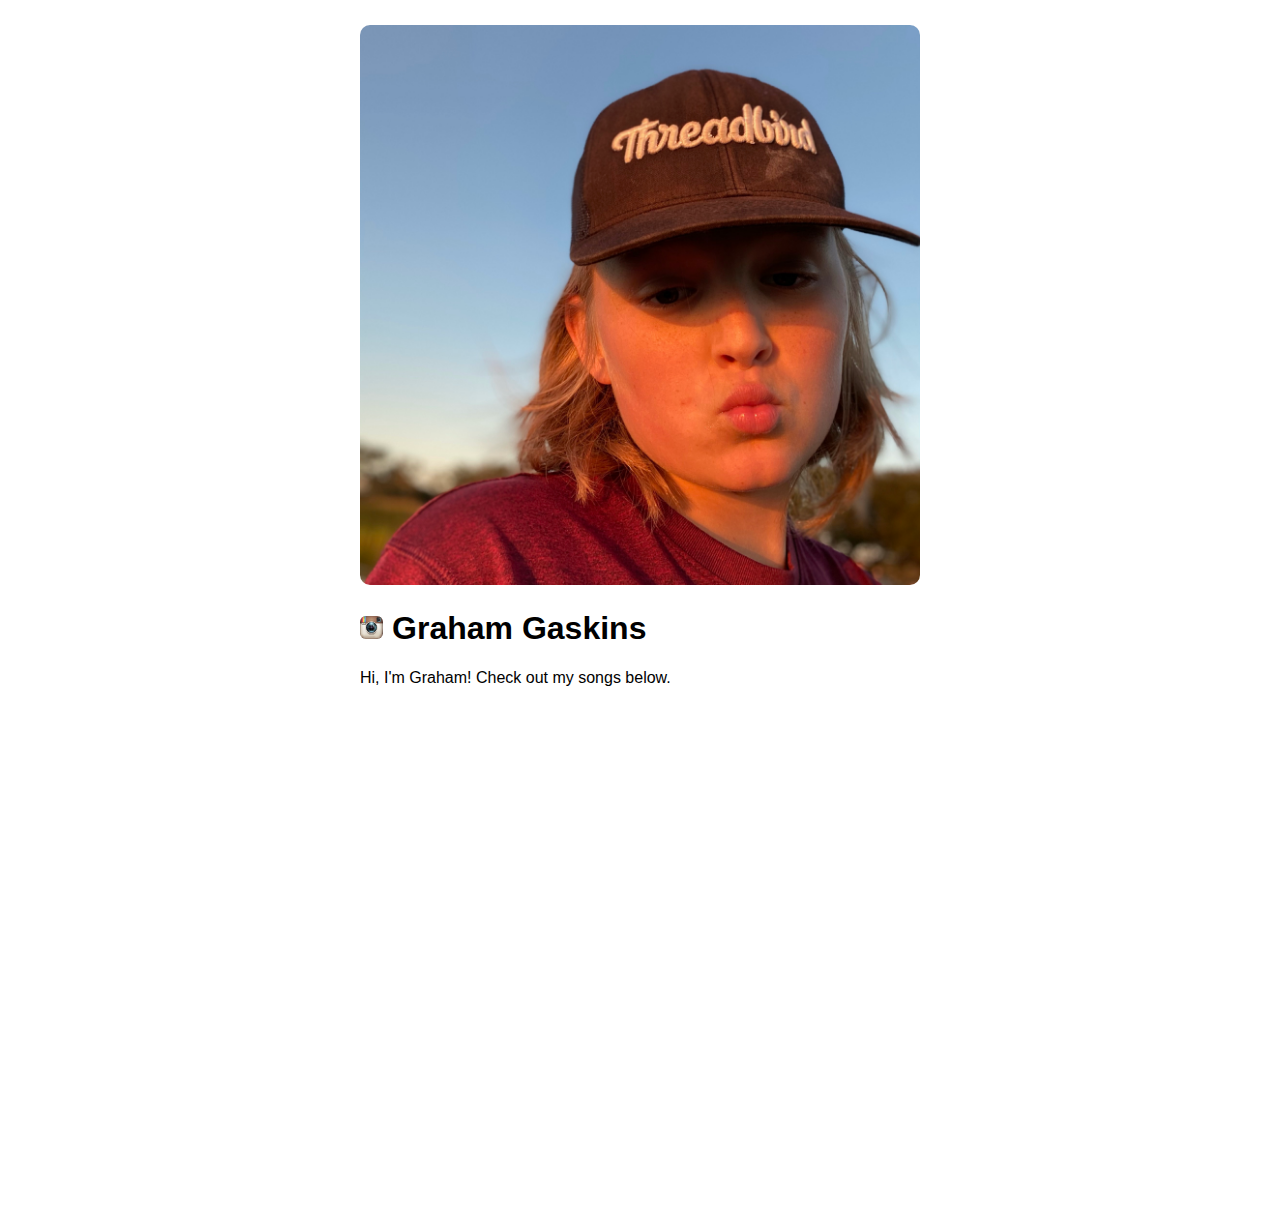
<file: index.html>
<!DOCTYPE html>
<html lang="en">
  <head>
    <meta charset="UTF-8">
    <title>Graham Gaskins</title>
    <meta name="viewport" content="width=device-width, initial-scale=1">
    <link rel="stylesheet" href="style.css">
    <meta description="description" content="Musician based in DC.">
    <meta property="og:title" content="Graham Gaskins">
    <meta property="og:description" content="Musician based in DC.">
    <meta property="og:type" content="website">
    <meta property="og:image" content="https://grahamgaskins.github.io/images/portrait.jpg">
  </head>
  <body>
  <main>
    <img src="images/portrait.jpg">
    <h1><a href="https://www.instagram.com/grahamgask1ns/" target="blank"><img src="images/instagram.jpg" class="social"></a> Graham Gaskins</h1>
    <p>Hi, I'm Graham! Check out my songs below.</p>
    <iframe src="https://open.spotify.com/embed/artist/0IBMj2SIncvMIEPEVRT4S7" width="100%" height="175px" frameborder="0" allowtransparency="true" allow="encrypted-media" style="overflow: hidden; border-top-left-radius: 10px; border-top-right-radius: 10px; border-bottom-right-radius: 10px; border-bottom-left-radius: 10px; background-color: transparent; background-position: initial initial; background-repeat: initial initial;"></iframe>
    <iframe src="https://embed.music.apple.com/us/album/inseparable-single/1453690373?app=music&amp;itsct=music_box&amp;itscg=30200&amp;ct=albums_inseparable___single&amp;ls=1" width="100%" height="275px" frameborder="0" sandbox="allow-forms allow-popups allow-same-origin allow-scripts allow-top-navigation-by-user-activation" allow="autoplay *; encrypted-media *;" style="overflow: hidden; border-top-left-radius: 10px; border-top-right-radius: 10px; border-bottom-right-radius: 10px; border-bottom-left-radius: 10px; background-color: transparent; background-position: initial initial; background-repeat: initial initial;"></iframe>
  </main>
</body>
</html>
</file>
<file: style.css>
body {
    background: #fff;
    color: #000;
    font-family: -apple-system, BlinkMacSystemFont, "Segoe UI", "Helvetica Neue", sans-serif;
    max-width: 35em;
    margin: auto;
    padding: 25px 10px 0px;
}
img {
    width: 100%;
    height: 100%;
    border-radius: 10px;
}
a {
    color: #0a84ff;
    text-decoration: none;
}  
a:hover {
    text-decoration: underline;
}
iframe{
    border-radius: 10px;
    margin-bottom: 30px;
}
.social {
    height: .725em;
    width: .725em;
    border-radius: 25%;
}
.social:hover {
    opacity: 0.7;
}
@media (prefers-color-scheme: dark) {
  body {
    background: #000;
    color: #fff;
  }
  a {
      color: #0A84FF;
  }
}
</file>
